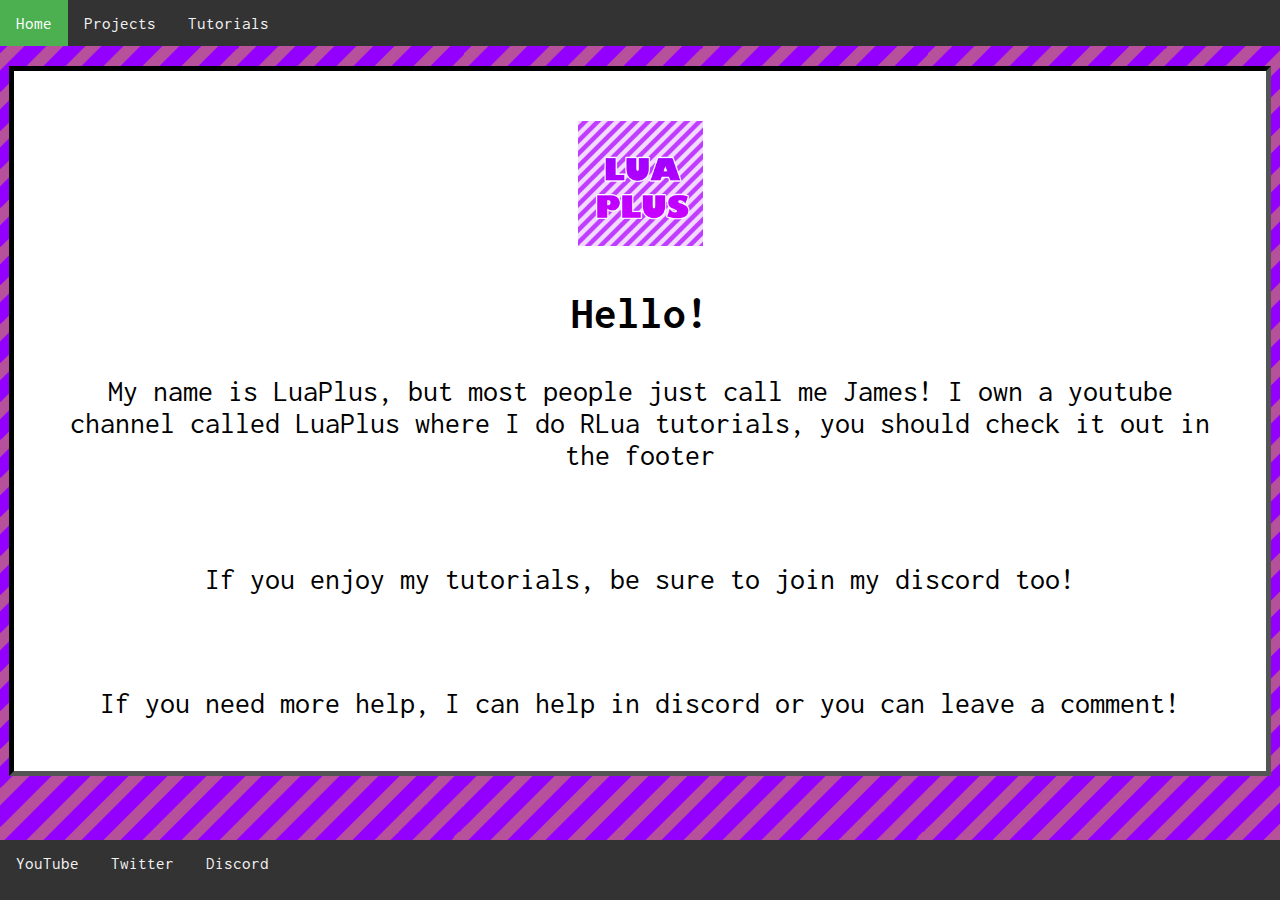
<file: index.html>
<!DOCTYPE html>
<html>
  <head>
    <!-- Index -->
    <link rel="stylesheet" type="text/css" href="topbarcss.css">
    <link rel="stylesheet" type="text/css" href="bodycss.css">
    <link rel="stylesheet" type="text/css" href="pagedefaultcss.css">
    <link rel="stylesheet" type="text/css" href="homecss.css">
    <link rel="stylesheet" href="https://fonts.googleapis.com/css?family=Inconsolata">
    <title> LuaPlus </title>
  </head>

  <body>

    <!-- Topbar -->
    <div class="topnav">
      <a class="active" href="">Home</a>
      <a href="/projects">Projects</a>
      <a href="/tutorials">Tutorials</a>
    </div>

    <!-- Info Box -->
    <div class="box1">
      <img src="logo.png" width=125 height=125></img>
      <h2> Hello! </h2>

      <p> My name is LuaPlus, but most people just call me James!
        I own a youtube channel called LuaPlus where I do RLua tutorials, you should check it out in the footer
      </p>

      <br>

      <p>
        If you enjoy my tutorials, be sure to join my discord too!
      </p>

      <br>

      <p>
        If you need more help, I can help in discord or you can leave a comment!
      </p>
    </div>

    <!-- Footer -->
    <div id="footer">
      <style>
        #footer {
          position: absolute;
        }
      </style>

      <a href="https://www.youtube.com/channel/UCQ78qHr4-OQNdwR_t4XPGlA?view_as=subscriber"> YouTube </a>
      <a href="https://www.twitter.com/LuaPlusYT"> Twitter </a>
      <a href="https://www.discord.gg/N6fzBjK"> Discord </a>
    </div>
  </body>
</html>
</file>
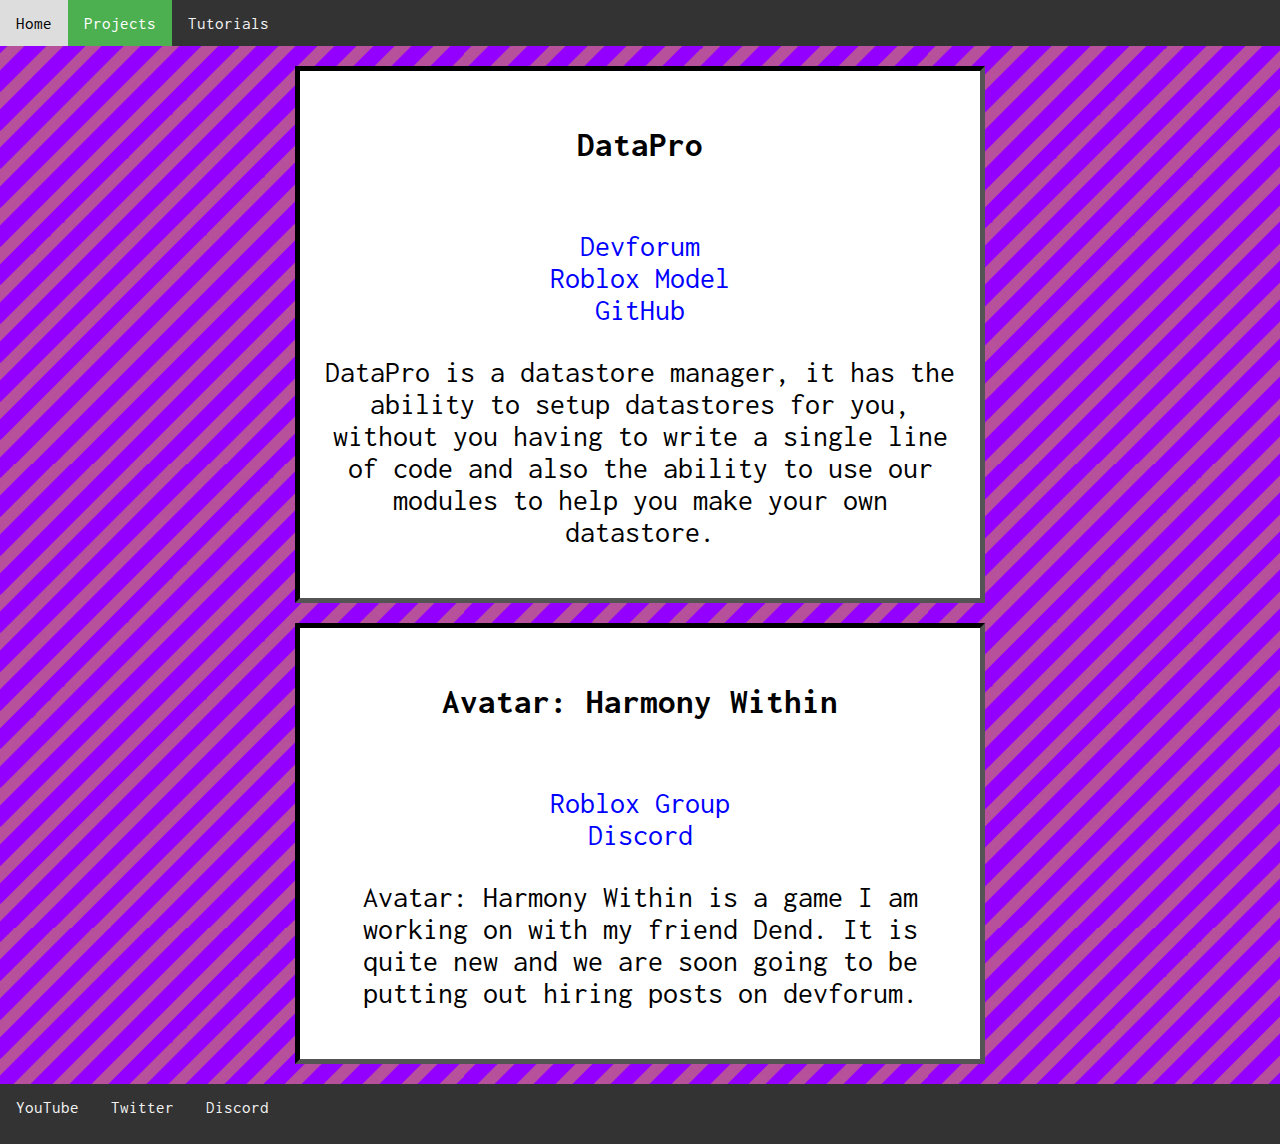
<file: projects.html>
<!DOCTYPE html>
<html>
  <head>
    <!-- Stylesheet Stuff -->
    <link rel="stylesheet" type="text/css" href="topbarcss.css">
    <link rel="stylesheet" type="text/css" href="pagedefaultcss.css">
    <link rel="stylesheet" type="text/css" href="post.css">
    <title> LuaPlus </title>
    <link rel="stylesheet" href="https://fonts.googleapis.com/css?family=Inconsolata">
  </head>

  <body>

    <!-- Topbar Div -->
    <div class="topnav">
      <a href="/index">Home</a>
      <a class="active" href="">Projects</a>
      <a href="/tutorials">Tutorials</a>
    </div>

    <!-- Box Div || Basically the holder for the posts -->
    <div class="box">
      <h3> DataPro </h3>
      <br>

      <style>
        .clickhere {
          text-decoration: none;
          color: blue;
      } </style>

      <a href="https://devforum.roblox.com/t/datapro-version-1/499923" class="clickhere"> Devforum </a>
      <br>
      <a href="https://www.roblox.com/library/4812878829/DataPro" class="clickhere"> Roblox Model </a>
      <br>
      <a href="https://github.com/LuaPlusYT/DataPro" class="clickhere"> GitHub </a>

      <p> DataPro is a datastore manager, it has the ability to setup datastores for you, without you having to write a single line of code and also the ability to use our modules to help you make your own datastore. </p>
    </div>

    <!-- Avatar Project || Div Box -->

    <div class="box">
      <h3> Avatar: Harmony Within </h3>
      <br>

      <style>
        .clickhere {
          text-decoration: none;
          color: blue;
      } </style>

      <a href="" class="clickhere"> Roblox Group </a>
      <br>
      <a href="https://discord.gg/dS33uD9" class="clickhere"> Discord </a>

      <p> Avatar: Harmony Within is a game I am working on with my friend Dend. It is quite new and we are soon going to be putting out hiring posts on devforum. </p>
    </div>

    <!-- Footer || Kinda holder ig -->
    <div id="footer">
      <a href="https://www.youtube.com/channel/UCQ78qHr4-OQNdwR_t4XPGlA?view_as=subscriber"> YouTube </a>
      <a href="https://www.twitter.com/LuaPlusYT"> Twitter </a>
      <a href="https://www.discord.gg/N6fzBjK"> Discord </a>
    </div>
  </body>
</html>
</file>
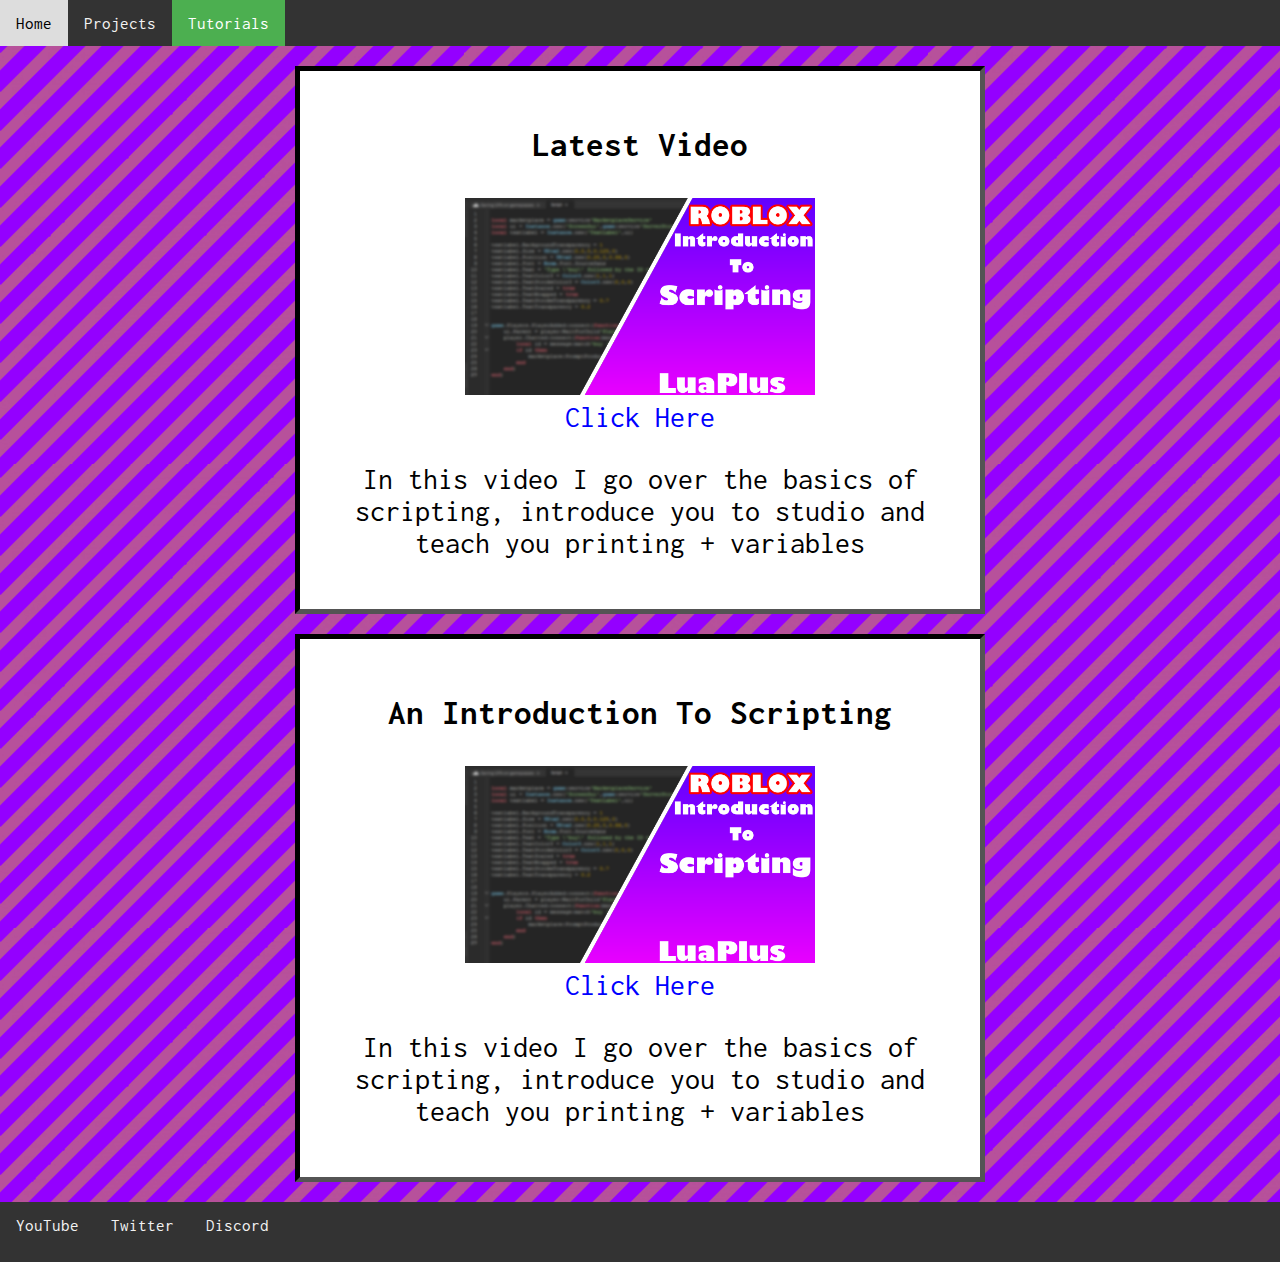
<file: tutorials.html>
<!DOCTYPE html>
<html>
  <head>
    <!-- Stylesheet Stuff -->
    <link rel="stylesheet" type="text/css" href="topbarcss.css">
    <link rel="stylesheet" type="text/css" href="pagedefaultcss.css">
    <link rel="stylesheet" type="text/css" href="post.css">
    <link rel="stylesheet" href="https://fonts.googleapis.com/css?family=Inconsolata">
    <title> LuaPlus </title>
  </head>

  <body>
    <!-- Topbar -->
    <div class="topnav">
      <a href="/index">Home</a>
      <a href="/projects">Projects</a>
      <a class = "active" href="">Tutorials</a>
    </div>

    <!-- Box Div || Latest Video -->
    <div class="box">
      <h3> Latest Video </h3>
      <img src="latest.png" width="350",height="150"> </img>
      <br>

      <style>
        .clickhere {
          text-decoration: none;
          color: blue;
      } </style>

      <a href="https://www.youtube.com/watch?v=M2UOgBCIMVk" class="clickhere"> Click Here </a>

      <p> In this video I go over the basics of scripting, introduce you to studio and teach you printing + variables </p>
    </div>

    <!-- Box Div || Intro -->
    <div class="box">
      <h3> An Introduction To Scripting </h3>
      <img src="ep1.png" width="350",height="150"> </img>
      <br>

      <style>
        .clickhere {
          text-decoration: none;
          color: blue;
      } </style>

      <a href="https://www.youtube.com/watch?v=M2UOgBCIMVk" class="clickhere"> Click Here </a>

      <p> In this video I go over the basics of scripting, introduce you to studio and teach you printing + variables </p>
    </div>

    <!-- Footer -->
    <div id="footer">
      <a href="https://www.youtube.com/channel/UCQ78qHr4-OQNdwR_t4XPGlA?view_as=subscriber"> YouTube </a>
      <a href="https://www.twitter.com/LuaPlusYT"> Twitter </a>
      <a href="https://www.discord.gg/N6fzBjK"> Discord </a>
    </div>
  </body>
</html>
</file>
<file: topbarcss.css>
/* Add a black background color to the top navigation */
.topnav {
  background-color: #333;
  overflow: hidden;
}

/* Style the links inside the navigation bar */
.topnav a {
  float: left;
  color: #f2f2f2;
  text-align: center;
  padding: 14px 16px;
  text-decoration: none;
  font-size: 17px;
}

/* Change the color of links on hover */
.topnav a:hover {
  background-color: #ddd;
  color: black;
}

/* Add a color to the active/current link */
.topnav a.active {
  background-color: #4CAF50;
  color: white;
}
</file>
<file: bodycss.css>
/*body {
  background-color: #333;
}
*/
</file>
<file: pagedefaultcss.css>
/* footer stuff */
#footer {
   bottom:0; /* no idea what this does, w3 told me to add it so i added it */
   width: 100%; /* idk i  think its the width */
   text-decoration: none; /* removes those stupid blue stuff on hyperlinks smh :( */
   height:60px;   /* Height of the footer */
   background:#333; /* background color of the footer */
}

/* no bloody idea */
#footer a{
  float: left;
  color: #f2f2f2;
  text-align: center;
  padding: 14px 16px;
  text-decoration: none;
  font-size: 17px;
}
/* end of footer stuff */

/* adds the background + does text stuff */
body {
  margin: 0;
  padding: 0;
  background-image: url(back2.png);
  color: white;
  font-family: Inconsolata;
  font-size: 30px;
  text-align: center;
}
</file>
<file: homecss.css>
/* The CSS document for the homepage, just adds a box around and styles the main text */
.box1 {
  background-color: white;
  color: black;
  height: 600px;
  width: 90%;
  border: 5px; /* Adds the border */
  border-style: inset; /* border straight line thing */
  border-color: black; /* border colour black */
  padding: 50px;
  margin: 20px; /* centers it */
  margin-left: auto; /* also centers it */
  margin-right: auto; /* wow this also centers it */
  text-align: center; /* centers text */
}
</file>
<file: post.css>
.box {
  /* decoration i think */
  padding: 20px;
  margin-top: 20px;
  background-color: white;
  color: black;
  width: 50%;
  /* center */
  margin: 20px;
  margin-left: auto;
  margin-right: auto;
  /* border */
  border: 5px;
  border-style: inset;
  border-color: black;

  /* unused
  height: 450px;
  width: 50%;
  border: 5px;
  border-style: inset;
  border-color: black;
  padding: 50px;
  margin: 20px;
  margin-left: auto;
  margin-right: auto;
  text-align: center;*/
}

.clickhere:hover{
  color: lightblue;
}
</file>
